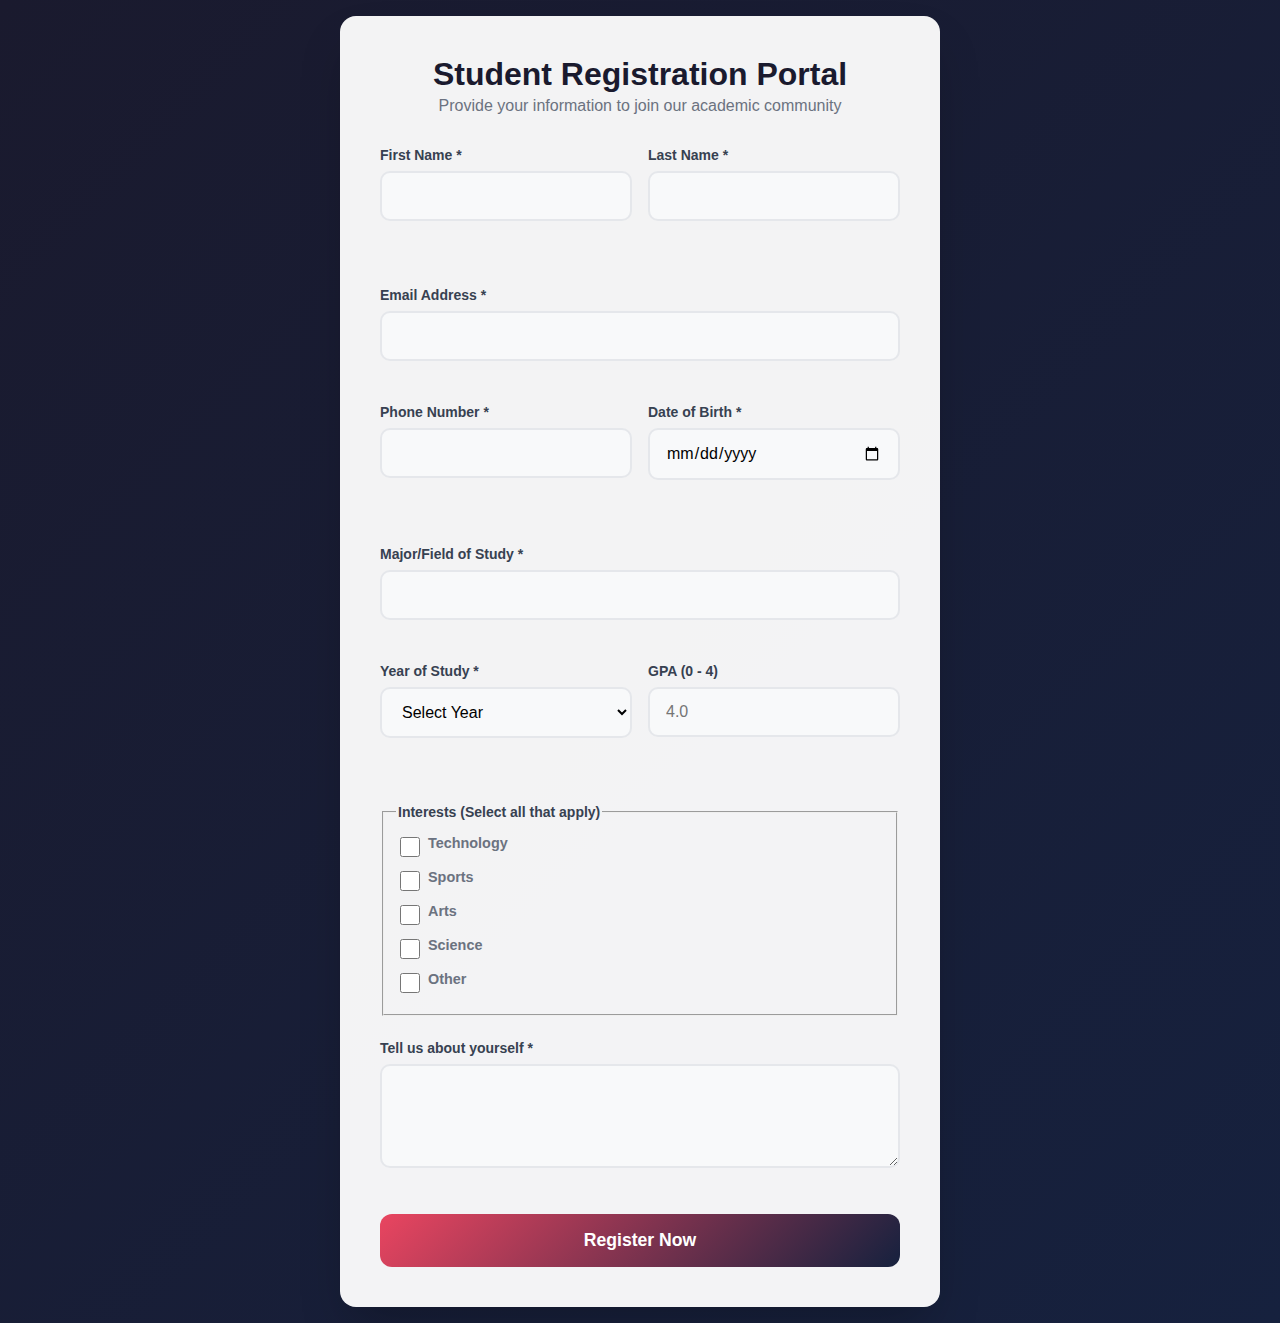
<file: index.html>
<!DOCTYPE html>
<html lang="en">
<head>
  <meta charset="UTF-8" />
  <meta name="viewport" content="width=device-width, initial-scale=1" />
  <title>Student Registration Form</title>
  <style>
    * {
      box-sizing: border-box;
    }
    body {
      margin: 0;
      font-family: 'Segoe UI', Tahoma, Geneva, Verdana, sans-serif;
      background: linear-gradient(135deg, #1a1a2e 0%, #16213e 100%);
      min-height: 100vh;
      display: flex;
      align-items: center;
      justify-content: center;
      padding: 1rem;
      color: #333;
    }
    .form-container {
      background: rgba(255, 255, 255, 0.95);
      border-radius: 16px;
      box-shadow: 0 25px 50px -12px rgba(0, 0, 0, 0.25);
      max-width: 600px;
      width: 100%;
      padding: 2.5rem;
      animation: fadeIn 0.5s ease-in-out;
    }
    @keyframes fadeIn {
      from { opacity: 0; transform: translateY(20px); }
      to { opacity: 1; transform: translateY(0); }
    }
    h1 {
      margin-top: 0;
      margin-bottom: 0.25rem;
      font-size: 2rem;
      font-weight: 700;
      color: #1a1a2e;
      text-align: center;
    }
    p.subtitle {
      margin-top: 0;
      margin-bottom: 2rem;
      color: #6b7280;
      text-align: center;
      font-size: 1rem;
    }
    form {
      width: 100%;
    }
    .form-row {
      display: flex;
      gap: 1rem;
      margin-bottom: 1.5rem;
      flex-wrap: wrap;
    }
    .form-group {
      flex: 1;
      min-width: 200px;
      margin-bottom: 1.5rem;
    }
    label {
      display: block;
      font-weight: 600;
      margin-bottom: 0.5rem;
      font-size: 0.875rem;
      color: #374151;
    }
    input[type="text"],
    input[type="email"],
    input[type="tel"],
    input[type="date"],
    input[type="number"],
    select,
    textarea {
      width: 100%;
      padding: 0.875rem 1rem;
      border: 2px solid #e5e7eb;
      border-radius: 10px;
      font-size: 1rem;
      transition: all 0.3s ease;
      background: #f8f9fa;
      font-family: inherit;
      resize: vertical;
    }
    input[type="text"]:focus,
    input[type="email"]:focus,
    input[type="tel"]:focus,
    input[type="date"]:focus,
    input[type="number"]:focus,
    select:focus,
    textarea:focus {
      outline: none;
      border-color: #e94560;
      box-shadow: 0 0 0 4px rgba(233, 69, 96, 0.1);
      background: white;
    }
    input[type="text"]:hover,
    input[type="email"]:hover,
    input[type="tel"]:hover,
    input[type="date"]:hover,
    input[type="number"]:hover,
    select:hover,
    textarea:hover {
      border-color: #d1d5db;
    }
    .checkbox-group {
      display: flex;
      align-items: center;
      margin-bottom: 0.5rem;
    }
    .checkbox-group input[type="checkbox"] {
      margin-right: 0.5rem;
      width: 1.25rem;
      height: 1.25rem;
      accent-color: #e94560;
      cursor: pointer;
    }
    .checkbox-group label {
      font-size: 0.9rem;
      color: #6b7280;
      cursor: pointer;
    }
    button[type="submit"] {
      width: 100%;
      background: linear-gradient(135deg, #e94560 0%, #16213e 100%);
      color: white;
      padding: 1rem;
      border: none;
      border-radius: 12px;
      font-size: 1.1rem;
      font-weight: 600;
      cursor: pointer;
      transition: all 0.3s ease;
      position: relative;
      overflow: hidden;
    }
    button[type="submit"]:hover {
      transform: translateY(-3px);
      box-shadow: 0 15px 30px rgba(233, 69, 96, 0.3);
    }
    button[type="submit"]:active {
      transform: translateY(0);
    }
    button[type="submit"]::before {
      content: '';
      position: absolute;
      top: 0;
      left: -100%;
      width: 100%;
      height: 100%;
      background: linear-gradient(90deg, transparent, rgba(255, 255, 255, 0.2), transparent);
      transition: left 0.5s;
      border-radius: 12px;
    }
    button[type="submit"]:hover::before {
      left: 100%;
    }
    .success-message {
      display: none;
      background: linear-gradient(135deg, #10b981 0%, #059669 100%);
      color: white;
      padding: 1.5rem;
      border-radius: 10px;
      margin-top: 1.5rem;
      text-align: center;
      animation: slideDown 0.3s ease-in-out;
      font-weight: 600;
    }
    @keyframes slideDown {
      from { opacity: 0; transform: translateY(-20px); }
      to { opacity: 1; transform: translateY(0); }
    }
    .error-message {
      color: #ef4444;
      font-size: 0.75rem;
      margin-top: 0.25rem;
      font-weight: 500;
      min-height: 1.2em; /* reserve space to avoid layout shift */
    }
    @media (max-width: 640px) {
      .form-row {
        flex-direction: column;
      }
      .form-group {
        min-width: 100%;
      }
      h1 {
        font-size: 1.75rem;
      }
      .form-container {
        padding: 1.5rem;
      }
    }
  </style>
</head>
<body>
  <div class="form-container" role="main">
    <h1>Student Registration Portal</h1>
    <p class="subtitle">Provide your information to join our academic community</p>
    <form id="studentForm" novalidate>
      <div class="form-row">
        <div class="form-group">
          <label for="firstName">First Name *</label>
          <input type="text" id="firstName" name="firstName" aria-describedby="firstNameError" />
          <div id="firstNameError" class="error-message" aria-live="polite"></div>
        </div>
        <div class="form-group">
          <label for="lastName">Last Name *</label>
          <input type="text" id="lastName" name="lastName" aria-describedby="lastNameError" />
          <div id="lastNameError" class="error-message" aria-live="polite"></div>
        </div>
      </div>
      <div class="form-group">
        <label for="email">Email Address *</label>
        <input type="email" id="email" name="email" aria-describedby="emailError" />
        <div id="emailError" class="error-message" aria-live="polite"></div>
      </div>
      <div class="form-row">
        <div class="form-group">
          <label for="phone">Phone Number *</label>
          <input type="tel" id="phone" name="phone" aria-describedby="phoneError" />
          <div id="phoneError" class="error-message" aria-live="polite"></div>
        </div>
        <div class="form-group">
          <label for="dob">Date of Birth *</label>
          <input type="date" id="dob" name="dob" aria-describedby="dobError" />
          <div id="dobError" class="error-message" aria-live="polite"></div>
        </div>
      </div>
      <div class="form-group">
        <label for="major">Major/Field of Study *</label>
        <input type="text" id="major" name="major" aria-describedby="majorError" />
        <div id="majorError" class="error-message" aria-live="polite"></div>
      </div>
      <div class="form-row">
        <div class="form-group">
          <label for="year">Year of Study *</label>
          <select id="year" name="year" aria-describedby="yearError">
            <option value="">Select Year</option>
            <option value="freshman">Freshman</option>
            <option value="sophomore">Sophomore</option>
            <option value="junior">Junior</option>
            <option value="senior">Senior</option>
            <option value="graduate">Graduate</option>
            <option value="postgraduate">Postgraduate</option>
          </select>
          <div id="yearError" class="error-message" aria-live="polite"></div>
        </div>
        <div class="form-group">
          <label for="gpa">GPA (0 - 4)</label>
          <input type="number" id="gpa" name="gpa" step="0.01" min="0" max="4" placeholder="4.0" aria-describedby="gpaError" />
          <div id="gpaError" class="error-message" aria-live="polite"></div>
        </div>
      </div>
      <fieldset class="form-group" style="margin-bottom:1.5rem;">
        <legend style="font-weight:600; margin-bottom:0.5rem; font-size:0.875rem; color:#374151;">Interests (Select all that apply)</legend>
        <div class="checkbox-group">
          <input type="checkbox" id="interest1" name="interests" value="technology" />
          <label for="interest1">Technology</label>
        </div>
        <div class="checkbox-group">
          <input type="checkbox" id="interest2" name="interests" value="sports" />
          <label for="interest2">Sports</label>
        </div>
        <div class="checkbox-group">
          <input type="checkbox" id="interest3" name="interests" value="arts" />
          <label for="interest3">Arts</label>
        </div>
        <div class="checkbox-group">
          <input type="checkbox" id="interest4" name="interests" value="science" />
          <label for="interest4">Science</label>
        </div>
        <div class="checkbox-group">
          <input type="checkbox" id="interest5" name="interests" value="other" />
          <label for="interest5">Other</label>
        </div>
      </fieldset>
      <div class="form-group">
        <label for="message">Tell us about yourself *</label>
        <textarea id="message" name="message" rows="4" aria-describedby="messageError"></textarea>
        <div id="messageError" class="error-message" aria-live="polite"></div>
      </div>
      <button type="submit">Register Now</button>
    </form>
    <div id="successMessage" class="success-message" role="alert" aria-live="assertive">
      <strong>Registration Successful!</strong><br />
      Welcome to the community. Check your email for next steps.
    </div>
  </div>

  <script>
    (function () {
      const form = document.getElementById('studentForm');
      const successMessage = document.getElementById('successMessage');

      const errorElements = {
        firstName: document.getElementById('firstNameError'),
        lastName: document.getElementById('lastNameError'),
        email: document.getElementById('emailError'),
        phone: document.getElementById('phoneError'),
        dob: document.getElementById('dobError'),
        major: document.getElementById('majorError'),
        year: document.getElementById('yearError'),
        gpa: document.getElementById('gpaError'),
        message: document.getElementById('messageError'),
      };

      function clearErrors() {
        Object.values(errorElements).forEach((el) => (el.textContent = ''));
      }

      function validateField(field, value, regex, errorMsg) {
        if (!value.trim() || !regex.test(value)) {
          errorElements[field].textContent = errorMsg;
          return false;
        }
        return true;
      }

      function validatePhone(phone) {
        const phoneRegex = /^\+?[\d\s\-\(\)]{10,}$/;
        return validateField(
          'phone',
          phone,
          phoneRegex,
          'Please enter a valid phone number.'
        );
      }

      function validateEmail(email) {
        const emailRegex = /^[^\s@]+@[^\s@]+\.[^\s@]+$/;
        return validateField(
          'email',
          email,
          emailRegex,
          'Please enter a valid email address.'
        );
      }

      function validateName(name, field) {
        const nameRegex = /^[a-zA-Z\s]{2,}$/;
        if (!name.trim() || !nameRegex.test(name)) {
          errorElements[field].textContent =
            'Please enter a valid name with at least 2 characters.';
          return false;
        }
        return true;
      }

      function validateMajor(major) {
        const majorRegex = /^[a-zA-Z\s]{2,}$/;
        return validateField(
          'major',
          major,
          majorRegex,
          'Please enter your major/field of study.'
        );
      }

      function validateYear(year) {
        if (!year) {
          errorElements.year.textContent = 'Please select your year of study.';
          return false;
        }
        return true;
      }

      function validateMessage(message) {
        if (!message.trim() || message.trim().length < 20) {
          errorElements.message.textContent =
            'Please provide a message with at least 20 characters.';
          return false;
        }
        return true;
      }

      function validateDOB(dob) {
        if (!dob) {
          errorElements.dob.textContent = 'Please select your date of birth.';
          return false;
        }
        const today = new Date();
        const birthDate = new Date(dob);
        const age = today.getFullYear() - birthDate.getFullYear();
        if (age < 16 || age > 100) {
          errorElements.dob.textContent =
            'Please enter a valid date of birth (age 16-100).';
          return false;
        }
        return true;
      }

      function validateGPA(gpa) {
        if (!gpa) return true; // optional field
        const gpaNum = parseFloat(gpa);
        if (isNaN(gpaNum) || gpaNum < 0 || gpaNum > 4) {
          errorElements.gpa.textContent =
            'Please enter a valid GPA between 0 and 4.';
          return false;
        }
        return true;
      }

      form.addEventListener('submit', function (e) {
        e.preventDefault();
        clearErrors();
        successMessage.style.display = 'none';

        const formData = new FormData(form);
        const firstName = formData.get('firstName') || '';
        const lastName = formData.get('lastName') || '';
        const email = formData.get('email') || '';
        const phone = formData.get('phone') || '';
        const dob = formData.get('dob') || '';
        const major = formData.get('major') || '';
        const year = formData.get('year') || '';
        const gpa = formData.get('gpa') || '';
        const message = formData.get('message') || '';

        let isValid = true;
        isValid &= validateName(firstName, 'firstName');
        isValid &= validateName(lastName, 'lastName');
        isValid &= validateEmail(email);
        isValid &= validatePhone(phone);
        isValid &= validateDOB(dob);
        isValid &= validateMajor(major);
        isValid &= validateYear(year);
        isValid &= validateGPA(gpa);
        isValid &= validateMessage(message);

        if (isValid) {
          // You can handle form submission here (e.g., send data to server)
          console.log('Student Registration:', {
            firstName,
            lastName,
            email,
            phone,
            dob,
            major,
            year,
            gpa,
            message,
          });

          successMessage.style.display = 'block';
          form.reset();
        }
      });
    })();
  </script>
</body>
</html>
</file>
